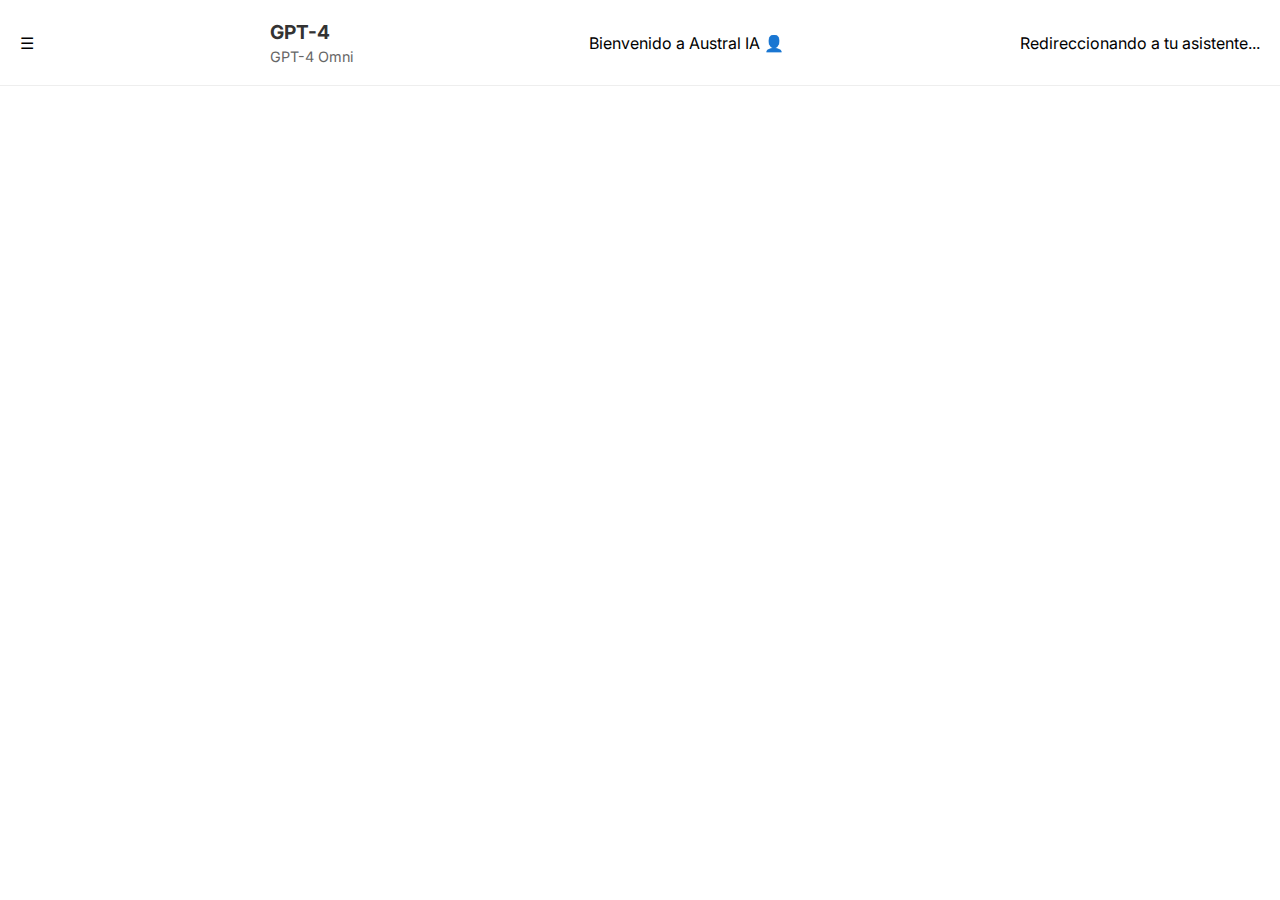
<file: Frontend/index.html>
<!DOCTYPE html>
<html lang="es">
<head>
  <meta charset="UTF-8">
  <title>Austral IA - Redireccionando...</title>
  <meta http-equiv="refresh" content="2; url=asistente.html" />
  <link rel="stylesheet" href="styles.css">
  <link href="https://fonts.googleapis.com/css2?family=Inter:wght@400;600;700&display=swap" rel="stylesheet">
</head>
<body>
  <header class="header">
    <div class="menu-icon">☰</div>

    <div class="gpt-info">
      <p class="gpt-title">GPT-4</p>
      <p class="gpt-sub">GPT-4 Omni</p>
    </div>

    <div class="user">Bienvenido a Austral IA 👤</div>
    <p>Redireccionando a tu asistente...</p>
  </header>

  <script>
    // Redirección por JavaScript como respaldo
    setTimeout(() => {
      window.location.href = "asistente.html";
    }, 2000);
  </script>
</body>
</html>
</file>
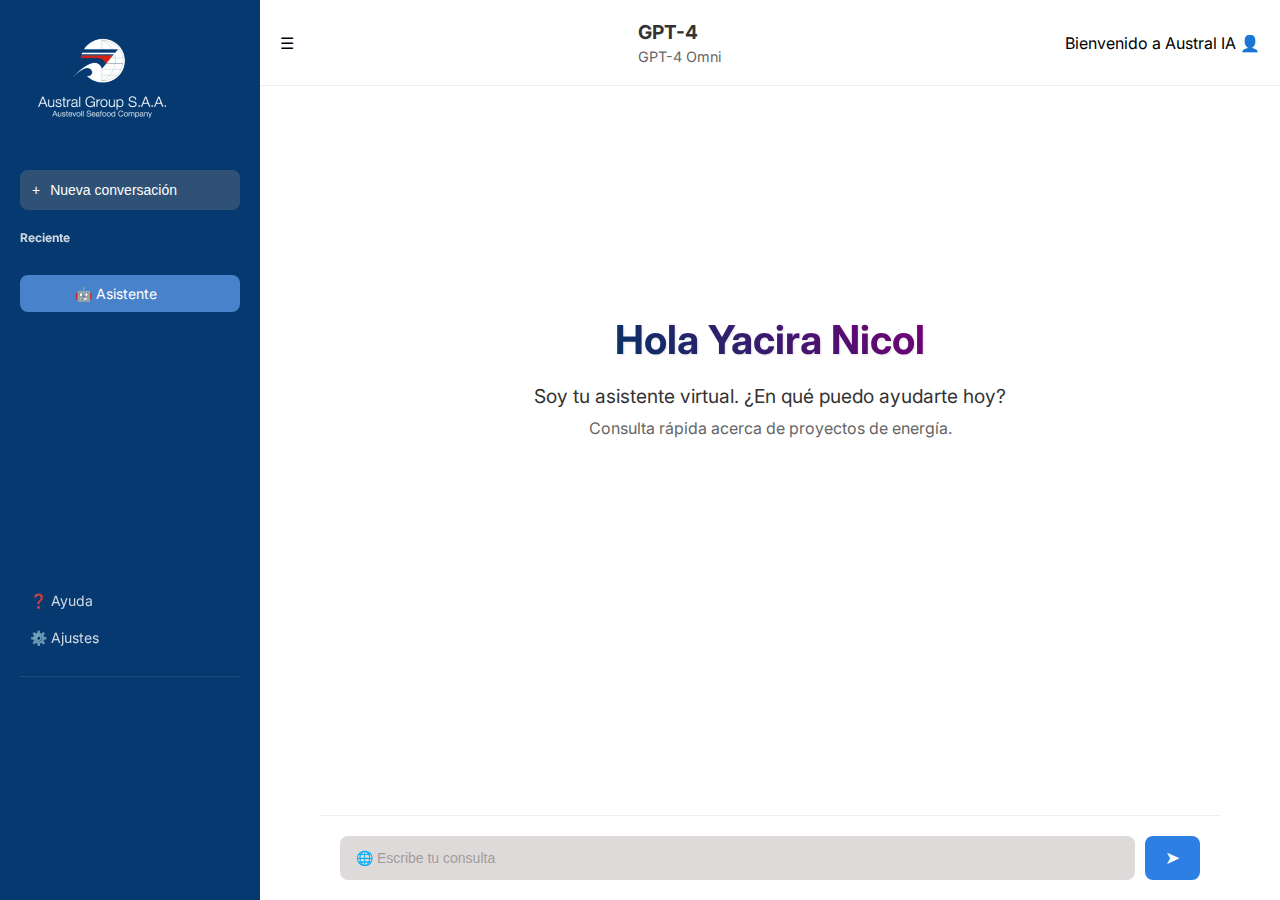
<file: Frontend/asistente.html>
<!DOCTYPE html>
<html lang="es">
<head>
  <meta charset="UTF-8">
  <title>Austral Asistente</title>
  <link rel="stylesheet" href="styles.css">
  <script src="chat.js" defer></script>
  <link href="https://fonts.googleapis.com/css2?family=Inter:wght@400;600;700&display=swap" rel="stylesheet">
</head>
<body>
  <div class="container">
    <aside class="sidebar">
      <img src="assets\logo1.png" alt="Austral Logo" class="logo">
      <button class="new-chat">
        <span class="icon">+</span>
        <span class="text">Nueva conversación</span>
      </button>

      <div class="section">
        <h4>Reciente</h4>
        
      </div>

      <ul class="menu">
        <li class="menu-item active">🤖 Asistente</li>
      </ul>
      
      <div class="top-menu">
        <ul class="menu">
          <li>❓ Ayuda</li>
          <li>⚙️ Ajustes</li>
        </ul>
      </div>
    </aside>

    <main class="main">
      <header class="header">
        <div class="menu-icon">☰</div>
        <div>
          <p class="gpt-title">GPT-4</p>
          <p class="gpt-sub">GPT-4 Omni</p>     
        </div>
        <div class="user">Bienvenido a Austral IA 👤</div>
      
      </header>

      <div class="welcome">
        <h1><span>Hola Yacira Nicol</span></h1>
        <p class="subtitle">Soy tu asistente virtual. ¿En qué puedo ayudarte hoy?</p>
        <p class="description">Consulta rápida acerca de proyectos de energía.</p>
      </div>

      <div id="chat-messages" class="chat-container">
      </div>

      <form class="chat-input" id="chat-form">
        <input type="text" id="user-query" placeholder="🌐 Escribe tu consulta" />
        <button type="submit" id="send-button">
            <span class="button-icon">➤</span>
        </button>
    </form>
    </main>
  </div>
</body>
</html>
</file>
<file: Frontend/styles.css>
:root {
  --primary-color: #063970;
  --secondary-color: #4882ca;
  --background-color: #ffffff;
  --text-color: #333333;
}

* {
  margin: 0;
  padding: 0;
  box-sizing: border-box;
}

body {
  font-family: 'Inter', sans-serif;
  background-color: var(--background-color);
}

/* Layout principal */
.container {
  display: flex;
  height: 100vh;
}

.sidebar {
  width: 260px;
  background-color: var(--primary-color);
  color: white;
  padding: 20px;
  display: flex;
  flex-direction: column;
  gap: 20px;
  position: relative;
}

.top-menu {
  padding-bottom: 20px;
  border-bottom: 1px solid rgba(255, 255, 255, 0.1);

  padding-top: 250px;
}

.top-menu .menu li,
.bottom-menu .menu li {
  opacity: 0.8;
  transition: opacity 0.2s;
}

.top-menu .menu li:hover,
.bottom-menu .menu li:hover {
  opacity: 1;
  background-color: var(--secondary-color);

}

.bottom-menu {
  margin-top: auto;
  padding-top: 100px;
  border-top: 1px solid rgba(255, 255, 255, 0.1);
  margin-bottom: 100px;
}

.logo {
  width: 100%;
  max-width: 160px;
  margin-bottom: 20px;
}

.new-chat {
  background-color: #5a6b7e7c;
  border: none;
  color: white;
  padding: 12px;
  border-radius: 8px;
  cursor: pointer;
  display: flex;
  align-items: center;
  gap: 10px;
  width: 100%;
  font-size: 14px;
}

.section h4 {
  font-size: 12px;
  margin-bottom: 10px;
  opacity: 0.8;
}

.menu {
  list-style: none;
}

.menu li {
  padding: 10px;
  cursor: pointer;
  font-size: 14px;
  border-radius: 8px;
  transition: background-color 0.2s;
}

.menu li:hover {
  background-color: var(--secondary-color);
}

.menu-item.active {
  background-color: var(--secondary-color);
  position: relative;
  padding-left: 55px;
}

.menu-icono {
  position: absolute;
  left: 10px; /* Más pequeño = más a la izquierda */
  top: 18%;
  width: 24px;
  height: 24px;
  border-radius: 50%;
  overflow: hidden;
  padding-left: 1px;
}

.main {
  flex: 1;
  display: flex;
  flex-direction: column;
  height: 100vh;
}

.header {
  display: flex;
  justify-content: space-between;
  align-items: center;
  padding: 20px;
  border-bottom: 1px solid #eee;
}

.gpt-title {
  font-weight: 700;
  font-size: 1.2em;
  color: #333333;
  margin-bottom: 4px;
}

.gpt-sub {
  font-size: 0.9em;
  color: #666;
}

/* Bienvenida */
.welcome {
  text-align: center;
  padding: 100px 20px 60px;
  max-width: 800px;
  margin: 0 auto;
  display: flex;
  flex-direction: column;
  align-items: center;
  justify-content: center;
  min-height: 60vh;
}

.welcome h1 {
  font-size: 2.5em;
  margin-bottom: 20px;
  background: linear-gradient(45deg, #063970, #800080);
  -webkit-background-clip: text;
  background-clip: text;
  color: transparent;
  font-weight: 700;
  text-shadow: 1px 1px 2px rgba(0, 0, 0, 0.1);
}

.welcome .subtitle {
  font-size: 1.2em;
  color: var(--text-color);
  margin-bottom: 10px;
  max-width: 600px;
}

.welcome .description {
  color: #666;
  text-align: center;
  max-width: 500px;
}

/* Contenedor del chat */
.chat-container {
  flex: 1;
  overflow-y: auto;
  padding: 20px;
  display: flex;
  flex-direction: column;
  gap: 16px;
  max-width: 900px;
  margin: 0 auto;
  width: 100%;
}

.chat-input {
  padding: 20px;
  border-top: 1px solid #eeeeee;
  display: flex;
  gap: 10px;
  max-width: 900px;
  margin: 0 auto;
  width: 100%;
}

.chat-input input {
  flex: 1;
  padding: 12px 16px;
  border: 1px solid #f8f8f8;
  border: none;           /* ✅ Elimina el borde */
  outline: none; 
  border-radius: 8px;
  font-size: 14px;
  background-color: #c7c1c198;
  color: #393939;
  transition: border-color 0.3s ease;
}

.chat-input button {
  background-color: #2d7fe4;
  color: white;
  border: none;
  padding: 0 20px;
  border-radius: 8px;
  cursor: pointer;
  min-width: 44px;
  height: 44px;
  display: flex;
  align-items: center;
  justify-content: center;
  transition: all 0.3s ease;
}

.button-icon {
  font-size: 18px;
  transition: transform 0.3s ease;
}

.chat-input button.loading {
  background-color: #2f2f2f;
}

.chat-input button.loading .button-icon {
  animation: pulse 1.5s infinite;
}

/* Mensajes */
.mensaje {

  display: flex;
  align-items: flex-start;
  gap: 8px;
  padding: 10px 15px;
  border-radius: 8px;
  margin: 0 40px;
  width: fit-content;
}

.mensaje.usuario {
  margin-left: auto;
  background-color: #2d7fe4; /* Azul tipo iOS */
  color: rgb(239, 239, 239) !important;
  padding: 10px 16px;
  border-radius: 18px 18px 4px 18px;
  display: flex;                   /* 🔁 Cambiado de inline-block a flex */
  align-items: center;            /* ✅ Centrado vertical */
  justify-content: center;        /* ✅ Centrado horizontal */
  max-width: 50%;
  min-width: 20px;
  min-height: 38px;               /* ✅ Asegura altura para centrado */
  font-size: 14px;
  line-height: 1.4;
  word-wrap: break-word;
  word-break: break-word;
  text-align: center;
}


.mensaje.asistente {
  margin-right: auto;
  background-color: #f6f6f6;
  padding: 2px 20px;
  border-radius: 4px 18px 18px 18px;;
  position: relative;
  max-width: 65%;
  display:flex;   
  align-items: flex-start;                /* 🔁 Cambiado de inline-block a flex */
  font-family:'Inter', sans-serif;
}

/* Icono de mensaje */
.mensaje-icono {
  position: absolute;
  left: -45px;
  top: -12px;
  width: 36px;
  height: 36px;
  background: #f8f8f8e0;
  border-radius: 50%;
  overflow: hidden;        /* ✅ importante para recorte circular */
  display: flex;
  align-items: center;
  justify-content: center;
  z-index: 1;
}

/* Contenido de los mensajes */
.mensaje-contenido {
  flex: 1;
  line-height: 1.25;
  font-family: 'Inter', sans-serif;
  font-size: 14px;
  color: #fffefe;
}

.mensaje-contenido p,
.mensaje-contenido ul,
.mensaje-contenido ol {
  margin-top: 0.4em;
  margin-bottom: 0.4em;
}


.mensaje.asistente .mensaje-contenido,
.mensaje.asistente .mensaje-contenido p {
  color: black !important;
}
.mensaje-contenido p {
  margin: 0.4em 0;
  font-size: 14px;
}

.mensaje-contenido h1,
.mensaje-contenido h2,
.mensaje-contenido h3,
.mensaje-contenido h4,
.mensaje-contenido h5 {
  margin: 1em 0 0.5em;
  font-weight: 600;
  font-size: 1.15em;
  color: #222;
}

.mensaje-contenido ul,
.mensaje-contenido ol {
  margin: 0.5em 0;
  padding-left: 1.2em;
  font-size: 0.95em;
}

.mensaje-contenido pre {
  background-color: #f4f4f4;
  border-radius: 4px;
  padding: 1em;
  margin: 1em 0;
  overflow-x: auto;
  font-size: 13px;
  line-height: 1.4;
}

.mensaje-contenido code {
  background-color: rgba(0, 0, 0, 0.05);
  padding: 0.2em 0.4em;
  border-radius: 3px;
  font-family: 'Courier New', monospace;
  font-size: 0.95em;
}

.mensaje-contenido table {
  border-collapse: collapse;
  margin: 1em 0;
  width: 100%;
  font-size: 0.9em;
  table-layout: auto;
}

.mensaje-contenido th,
.mensaje-contenido td {
  border: 1px solid #ccc;
  padding: 8px 10px;
  text-align: center;
}

.mensaje-contenido th {
  background-color: #e4e4e4;
  font-weight: 600;
}

/* Loading */
.loading-container {
  display: flex;
  align-items: center;
  gap: 10px;
  padding: 16px;
  background-color: transparent; /* ← importante */
  border-radius: 8px;
  margin-right: auto;
  min-width: 52px;
  width: fit-content;
}
.loading-spinner {
  width: 16px;
  height: 16px;
  border: 2px solid #f3f3f3;
  border-top: 2px solid var(--primary-color);
  border-radius: 50%;
  animation: spin 1s linear infinite;
}


.chat-input input::placeholder {
  color: #a19c9c;    
  opacity: 1;           /* Asegura que se vea completo */
}

.icono-imagen {
  width: 100%;
  height: 100%;
  border-radius: 50%;
  object-fit: cover;
}





/* Animaciones */
@keyframes spin {
  0% { transform: rotate(0deg); }
  100% { transform: rotate(360deg); }
}

@keyframes pulse {
  0% { opacity: 1; }
  50% { opacity: 0.5; }
  100% { opacity: 1; }
}

.loading-dots .dot {
  opacity: 0;
  animation: dotFlashing 1.5s infinite linear;
  font-weight: bold;
}

.loading-dots .dot:nth-child(1) {
  animation-delay: 0s;
}

.loading-dots .dot:nth-child(2) {
  animation-delay: 0.2s;
}

.loading-dots .dot:nth-child(3) {
  animation-delay: 0.4s;
}

@keyframes dotFlashing {
  0% { opacity: 0; }
  50% { opacity: 1; }
  100% { opacity: 0; }
}
</file>
